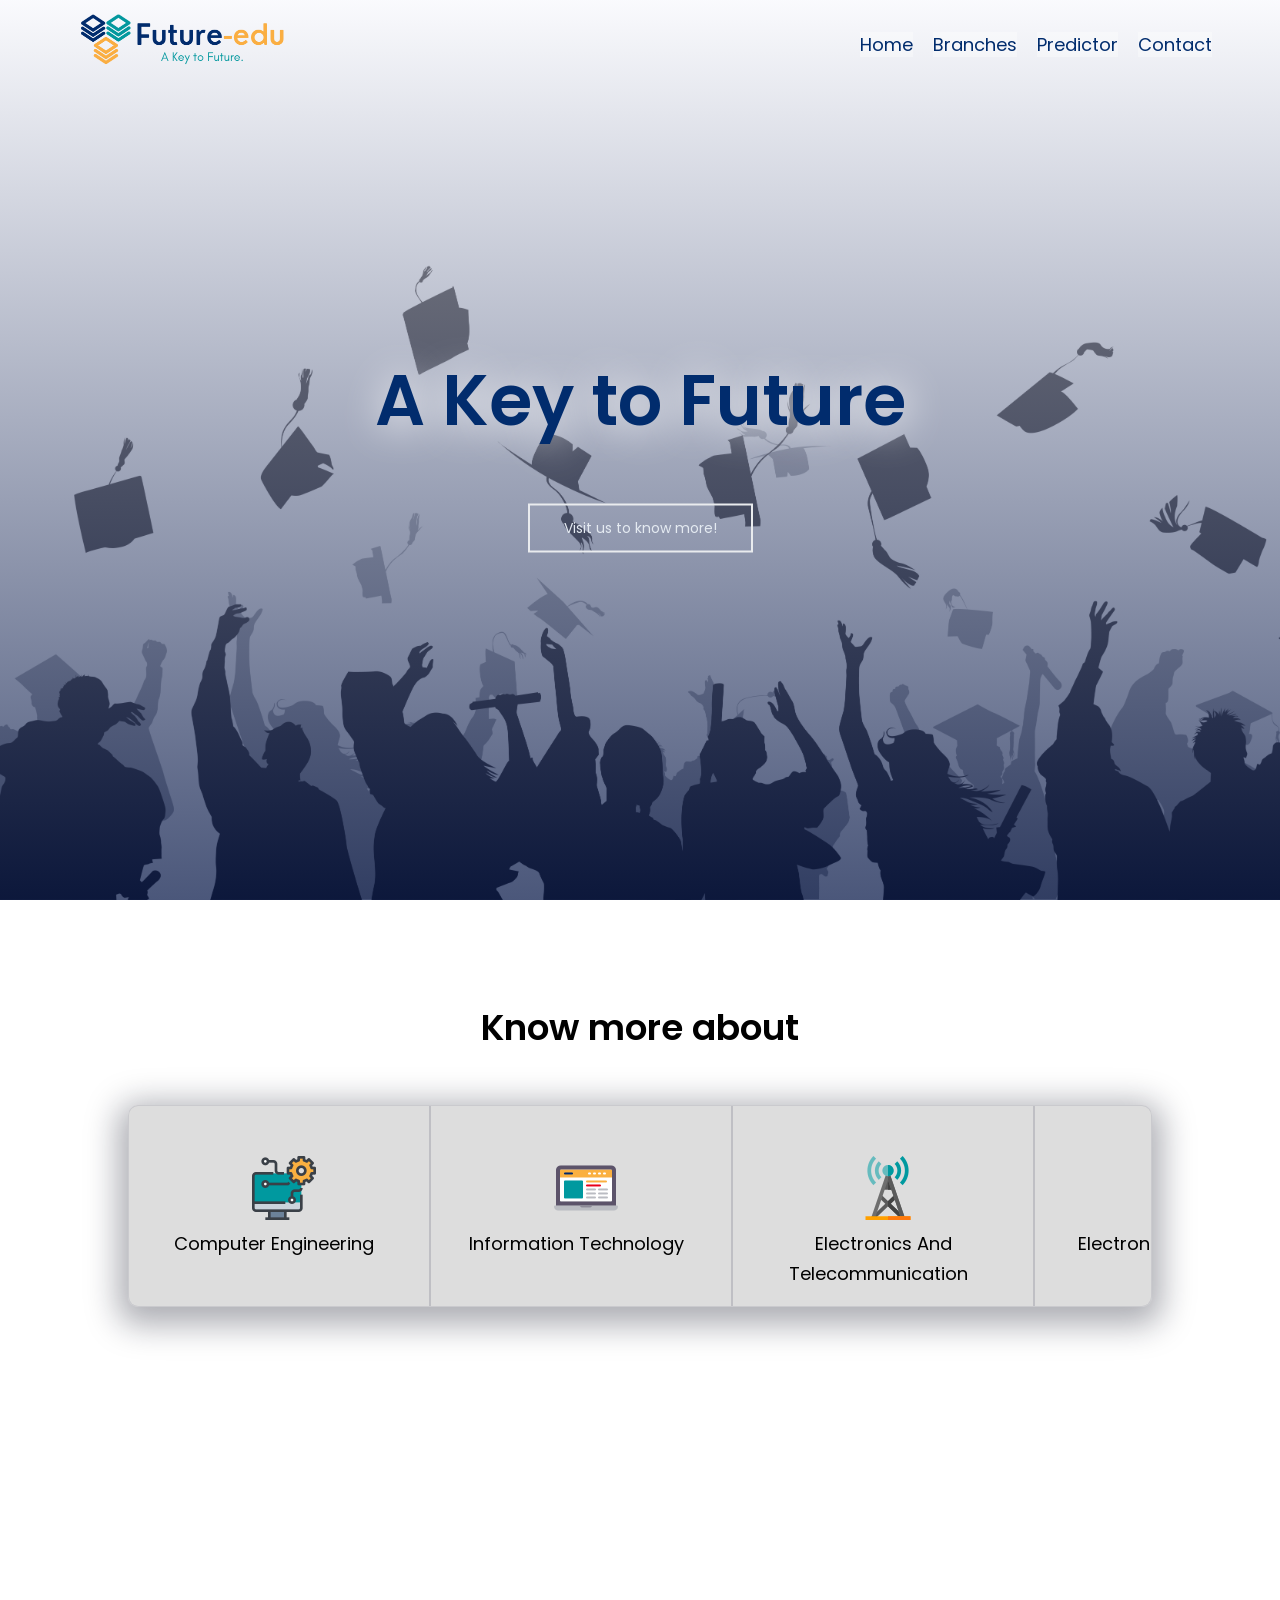
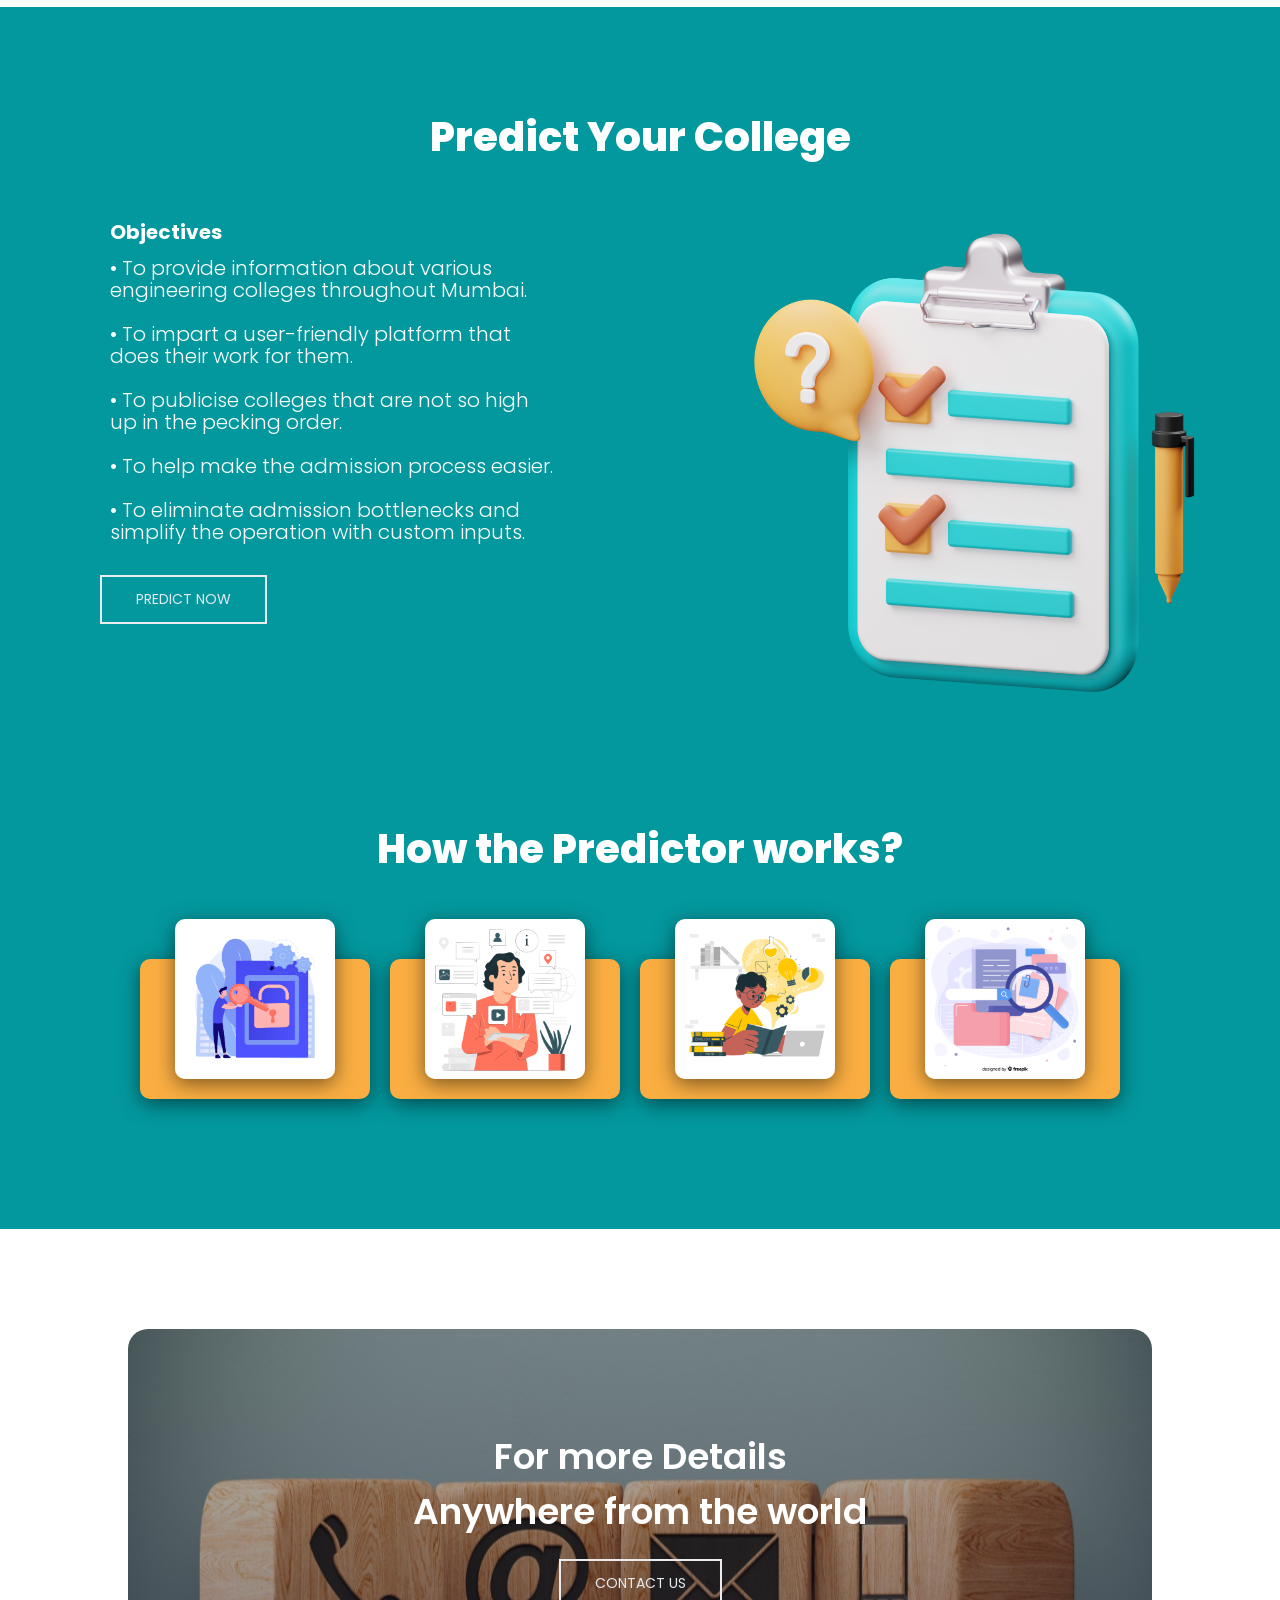
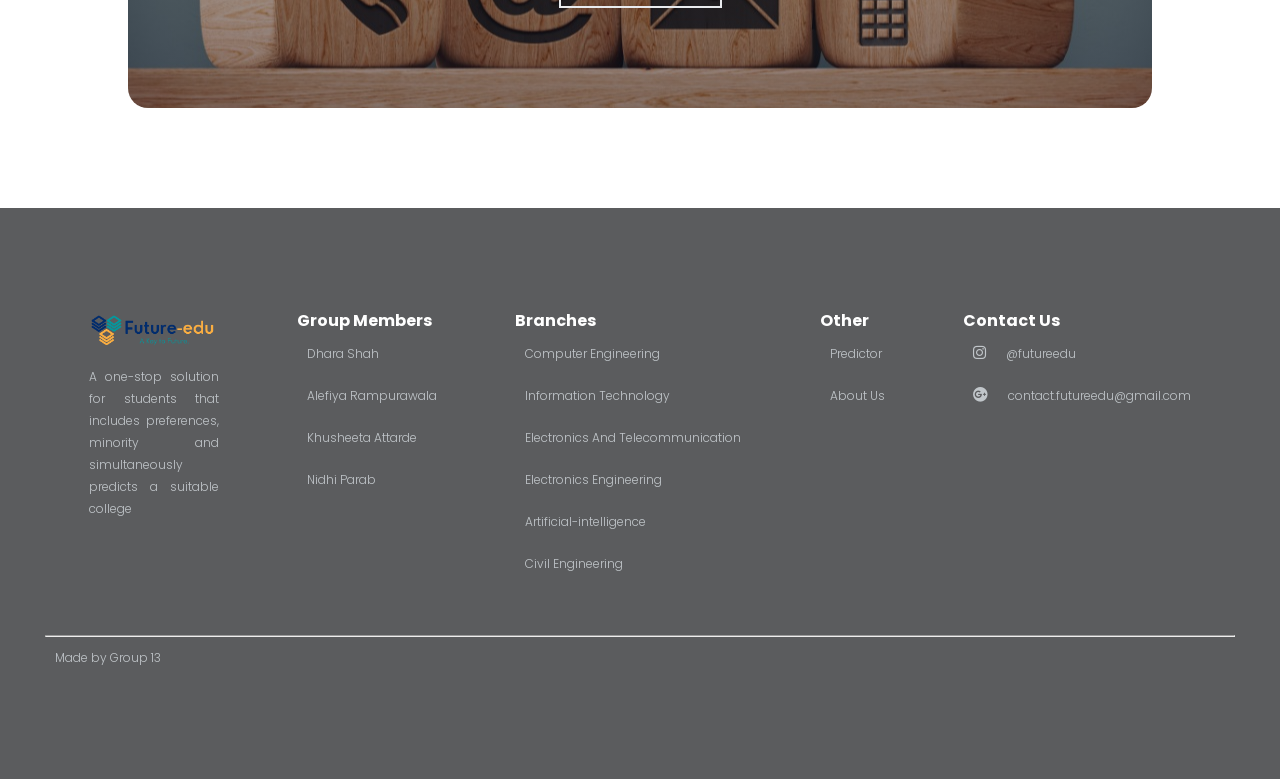
<file: index.html>
<!DOCTYPE html>
<html lang="en">
<head>
    <meta charset="UTF-8">
    <meta http-equiv="X-UA-Compatible" content="IE=edge">
    <meta name="viewport" content="width=device-width, initial-scale=1.0">
    <title>Future-edu</title>
    <link rel="stylesheet" href="style.css">
    <link rel="preconnect" href="https://fonts.googleapis.com">
<link rel="preconnect" href="https://fonts.gstatic.com" crossorigin>
<link href="https://fonts.googleapis.com/css2?family=Poppins:wght@200;300;400;600;800&display=swap" rel="stylesheet">
<link rel="stylesheet" href="https://cdnjs.cloudflare.com/ajax/libs/font-awesome/6.0.0-beta2/css/all.min.css">
<link rel="stylesheet" href="https://cdnjs.cloudflare.com/ajax/libs/font-awesome/6.0.0-beta2/css/v4-shims.min.css">
<link rel="icon" href="images/tabicon.png" type="image/x-icon">
</head>
<body>
   <section class="header">
       <nav>
           <a href="index.html"><img src="images/logo.png"></a>
           <div class="nav-links">
            <ul>
                <li><a href="index.html">Home</a></li>
                <li><a href="index.html#Branch"> Branches</a></li>
                <li><a href="index.html#predictor">  Predictor</a></li>
                <li><a href="contact.html"> Contact</a></li>
                   
                   
            </ul>

            <!-- search icon -->
 </div>
       </nav>
       <div class="text-box">
        <h1>A Key to Future</h1>
         <a href="about.html" class="hero-btn">Visit us to know more!</a>
    </div>
   </section>


<!-- ---------course---------- -->
<section class="course" id="Branch">
    <h1>Know more about</h1>
         <div class="row">
            <div class="wrapper">
                <div class="item">
                    <a href="comps.html">
                <img src="images/engineer (1).png" >
                <br>
                Computer Engineering
                </a>
                </div>

                <div class="item">
                    <a href="IT.html">
                <img src="images/laptop.png" >
                <br>
                Information Technology
                </a>
                </div>
                <div class="item">
                    <a href="extc.html">
                <img src="images/antenna.png" >
                <br>
                Electronics And <br> Telecommunication
                </a>
                </div>
                
                <div class="item">
                    <a href="electronics.html">
                <img src="images/cpu.png" >
                <br>
                Electronics Engineering
                </a>
                </div>

                <div class="item">
                    <a href="AI.html">
                <img src="images/artificial-intelligence.png" >
                <br>
                Artifical Intelligence
                </a>
                </div>

                <div class="item">
                    <a href="civil.html">
                <img src="images/architect.png" >
                <br>
                Civil Engineering
                </a>
                </div>
            
                
                
            </div>
            
         </div>

</section>

<!-- -------------Predictor--------- -->
<section class="pred" id="predictor">
    <h1>Predict Your College</h1>
    <div class="row2">
        
    <div class="col-p">
        
            <h3>Objectives</h3>
        <p>• To provide information about various engineering colleges throughout Mumbai. <br> <br>
            • To impart a user-friendly platform that does their work for them.<br> <br>
            • To publicise colleges that are not so high up in the pecking order.<br> <br>
            • To help make the admission process easier.<br> <br>
            • To eliminate admission bottlenecks and simplify the operation with custom inputs. <br><br></p>
        <a href="predictor.html" class="hero-btn">PREDICT NOW</a>
        </div>
        <div class="col-p">
            <img src="images/prediction.png">
        </div>
    </div>
    

</section>



<!-- ------------steps--------------- -->
     
<section class="steps">
    <h1> How the Predictor works?</h1>
       <div class="workcard_container">
             
    <div class="workcard">
       <div class="imgbox">
           <img src="images/loginwithus.jpg"/>
      </div>
       <div class="content">
           <h2>Step I</h2>
           <p>Access the Predictor
           </p>
      </div>
   </div>
   <div class="workcard">
       <div class="imgbox">
           <img src="images/pcdetails.jpg"/>
   
       </div>
       <div class="content">
           <h2>Step II</h2>
           <p>Enter personal details.
           </p>
      </div>
   </div>
   <div class="workcard">
       <div class="imgbox">
           <img src="images/lg.jpg"/>
   
       </div>
       <div class="content">
           <h2>Step III</h2>
           <p>Enter educational details.
           </p>
      </div>
   </div>
   <div class="workcard">
       <div class="imgbox">
           <img src="images/search.jpg"/>
   
       </div>
       <div class="content">
           <h2>Step IV</h2>
           <p>Find your match.
           </p>
      </div>
   </div>
   </div>
   
   </section>



<!-- ---------call to action--------- -->




<section class="cta">
    <h1>For more Details<br>Anywhere from 
        the world</h1>
        <a href="contact.html" class="hero-btn">CONTACT US</a>

</section>




<!-- ---------Footer---------- -->


<section class="footer">
    <div class="container">
        <div class="row">
            <div class="col">
                <img src="images/logo.png" class="footer-logo" >
               <p>A one-stop solution for students that includes
                preferences, minority and simultaneously predicts a suitable college
                   </p>
             </div>
             <div class="col-md-3">
                <h4>Group Members</h4>
                <p>Dhara Shah</p>
                <p>Alefiya Rampurawala</p>
                <p>Khusheeta Attarde</p>
                <p>Nidhi Parab</p>
             </div>
             <div class="col-md-3">
                 <ul>
                <h4>Branches</h4>
                <li><a href="comps.html"><p>Computer Engineering</p></a></li>
                <li><a href="IT.html"><p>Information Technology</p></a></li>
                <li><a href="extc.html"><p>Electronics And Telecommunication</p></a></li>
                     <li><a href="electronics.html"> <p>Electronics  Engineering</p></a></li>  
                     <li><a href="AI.html"><p>Artificial-intelligence</p></a></li>
                              <li><a href="civil.html"><p>Civil Engineering</p></a></li>
                                  
                                     
            </ul>
            </div>
             <div class="col-md-3">
                 <ul>
                <h4>Other</h4>
                <li><a href="predictor.html"><p>Predictor</p></a></li>
                    <li><a href="about.html"><p>About Us</p></a></li>
                </ul>
             </div>
             <div class="col-md-3">
                <h4>Contact Us</h4>
                <p><i class="fab fa-instagram"></i>@futureedu</p>
                <p><i class="fab fa-google-plus"></i>contact.futureedu@gmail.com</p>
             </div>

        </div> <hr>
        <p class="copyright">Made by Group 13</p>
    </div>

</section>






</body>
</html>
</file>
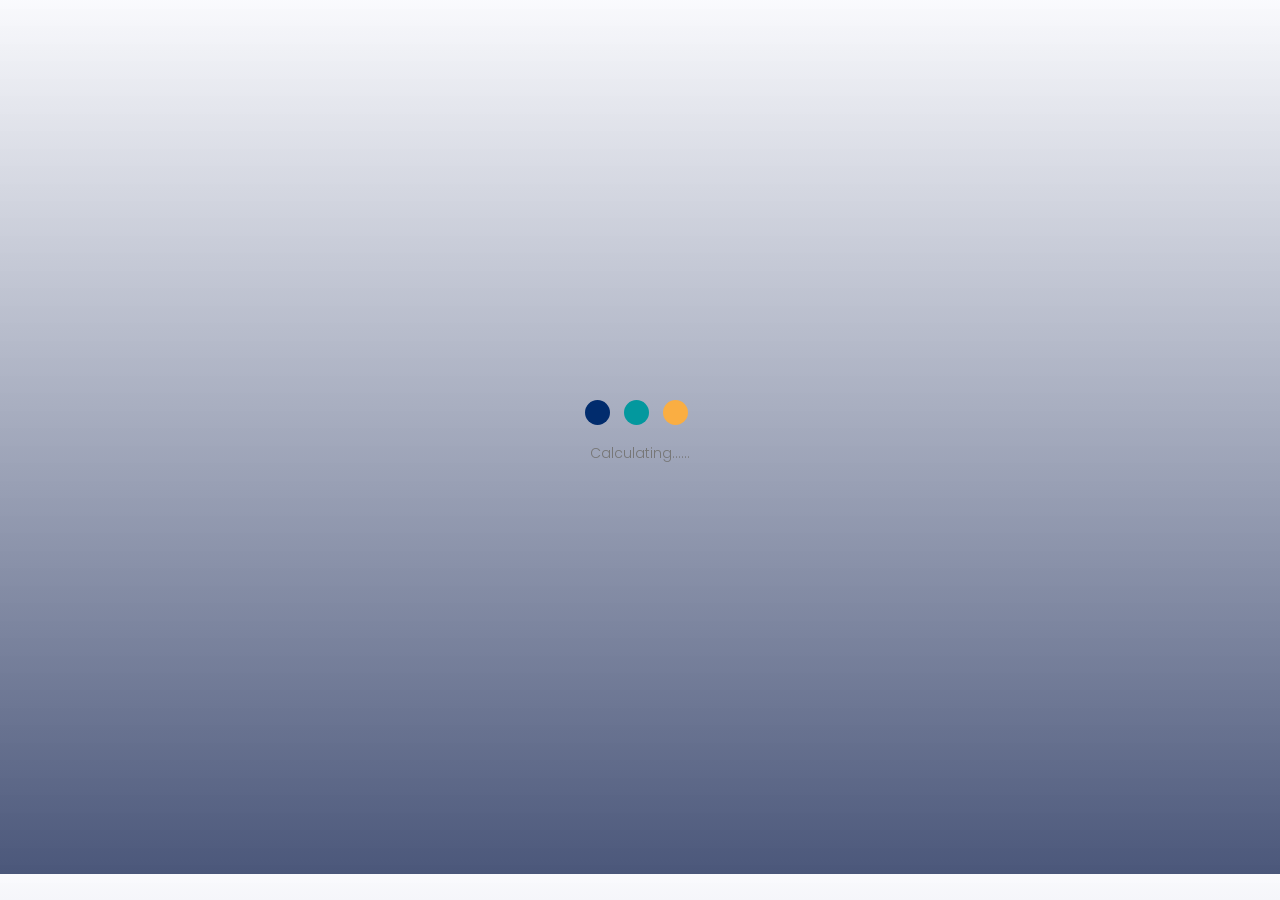
<file: loading.html>
<!DOCTYPE html>
<html lang="en">
<head>
    <meta charset="UTF-8">
    <meta http-equiv="X-UA-Compatible" content="IE=edge">
    <meta name="viewport" content="width=device-width, initial-scale=1.0">
    <title>Future-edu.com</title>
    <link rel="stylesheet" href="style.css">
    <link rel="preconnect" href="https://fonts.googleapis.com">
<link rel="preconnect" href="https://fonts.gstatic.com" crossorigin>
<link href="https://fonts.googleapis.com/css2?family=Poppins:wght@200;300;400;600;800&display=swap" rel="stylesheet">
<link rel="stylesheet" href="https://cdnjs.cloudflare.com/ajax/libs/font-awesome/6.0.0-beta2/css/all.min.css">
<link rel="stylesheet" href="https://cdnjs.cloudflare.com/ajax/libs/font-awesome/6.0.0-beta2/css/v4-shims.min.css">
<link rel="icon" href="images/tabicon.png" type="image/x-icon">
</head>

<body style="background-image: linear-gradient(rgba(245, 246, 252, 0.52), #041546b7);">
    <div class="loading">
        <div class="l">
        <span></span>
        <span></span>
        <span></span>
        <p>Calculating......</p>

        </div>
        
    </div>
</body>
</html>
</file>
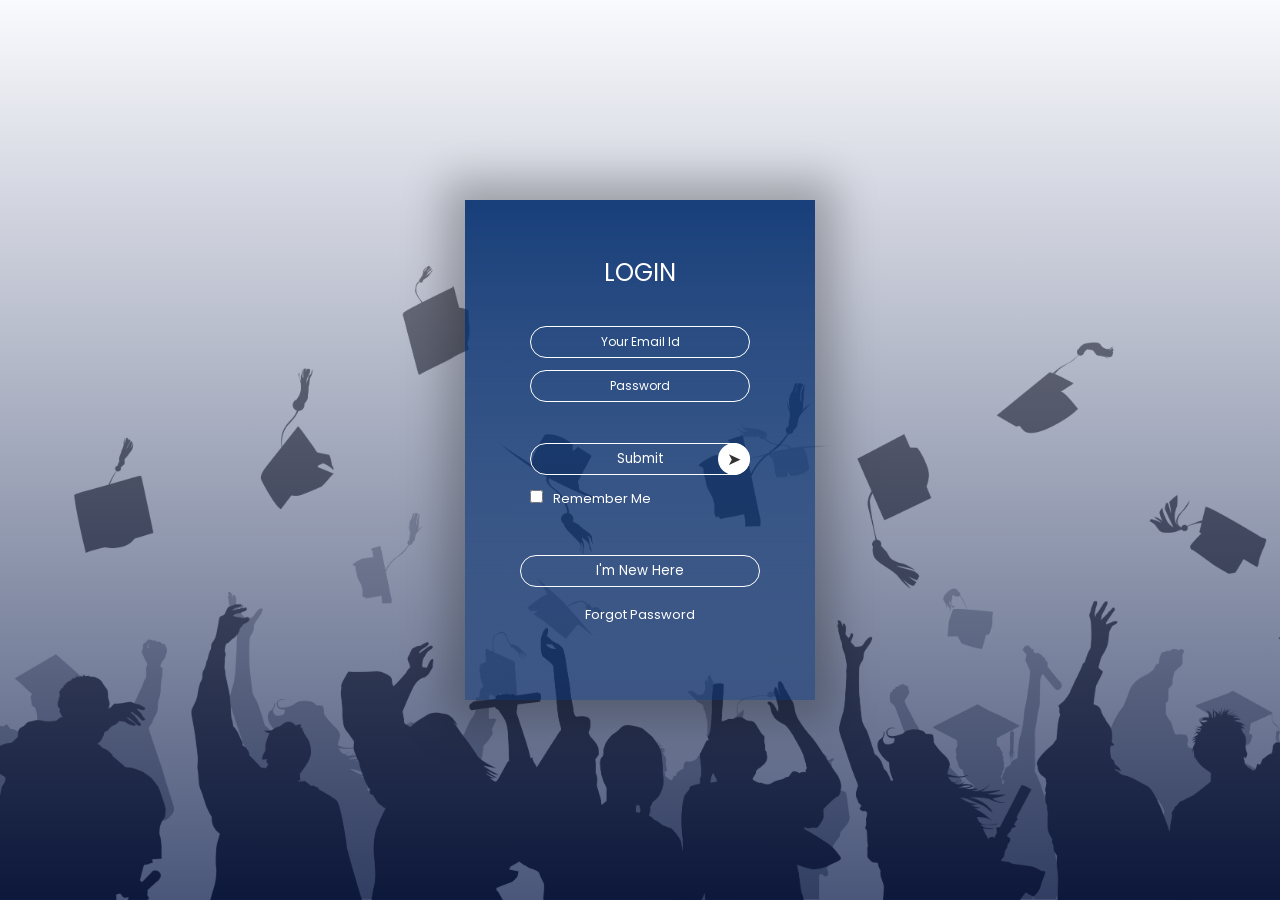
<file: login.html>
<!DOCTYPE html>
<html lang="en">
<head>
    <meta charset="UTF-8">
    <meta http-equiv="X-UA-Compatible" content="IE=edge">
    <meta name="viewport" content="width=device-width, initial-scale=1.0">
    <title>Future-edu|Login</title>
    <link rel="stylesheet" href="style.css">
    <link rel="preconnect" href="https://fonts.googleapis.com">
<link rel="preconnect" href="https://fonts.gstatic.com" crossorigin>
<link href="https://fonts.googleapis.com/css2?family=Poppins:wght@200;300;400;600;800&display=swap" rel="stylesheet">
<link rel="stylesheet" href="https://cdnjs.cloudflare.com/ajax/libs/font-awesome/6.0.0-beta2/css/all.min.css">
<link rel="stylesheet" href="https://cdnjs.cloudflare.com/ajax/libs/font-awesome/6.0.0-beta2/css/v4-shims.min.css">
<link rel="icon" href="images/tabicon.png" type="image/x-icon">
</head>
    <body>
   <div class="logcontainer">
            <div class="card">
                <div class="inner-box" id="card">
                    <div class="card-front">
                    <h2>LOGIN</h2>
                    <form>
                        <input type="email" class="input-box" placeholder="Your Email Id" required>
                        <input type="password" class="input-box" placeholder="Password" required>
                         <button type="submit" class="submit-btn_login">Submit</button>
                         <input type="checkbox"><span>Remember Me</span>
                    </form> 
                    <button type="button" class="btn" onclick="openRegister()">I'm New Here</button> 
                    <a href="">Forgot Password</a>
                    </div>
                        <div class="card-back">
                            <h2>REGISTER</h2>
                            <form>
                                <input type="text" class="input-box"  placeholder="Your Name" required>
                                <input type="email" class="input-box"  placeholder="Your Email Id" required>
                                <input type="password" class="input-box"  placeholder="Password" required>
                                 <button type="submit" class="submit-btn_login">Submit</button>
                                 <input type="checkbox"><span>Remember Me</span>
                            </form> 
                            <button type="button" class="btn" onclick="openLogin()">I've an account</button> 
                            <a href="">Forgot Password</a>   
                    
                        </div>
                    </div>

            </div>

        </div>

        <script>
            var card = document.getElementById("card");
            function openRegister(){
                card.style.transform = "rotateY(-180deg)";
            }
            function openLogin(){
                card.style.transform = "rotateY(0deg)";
            }
        </script>
    </body>
</html>
</file>
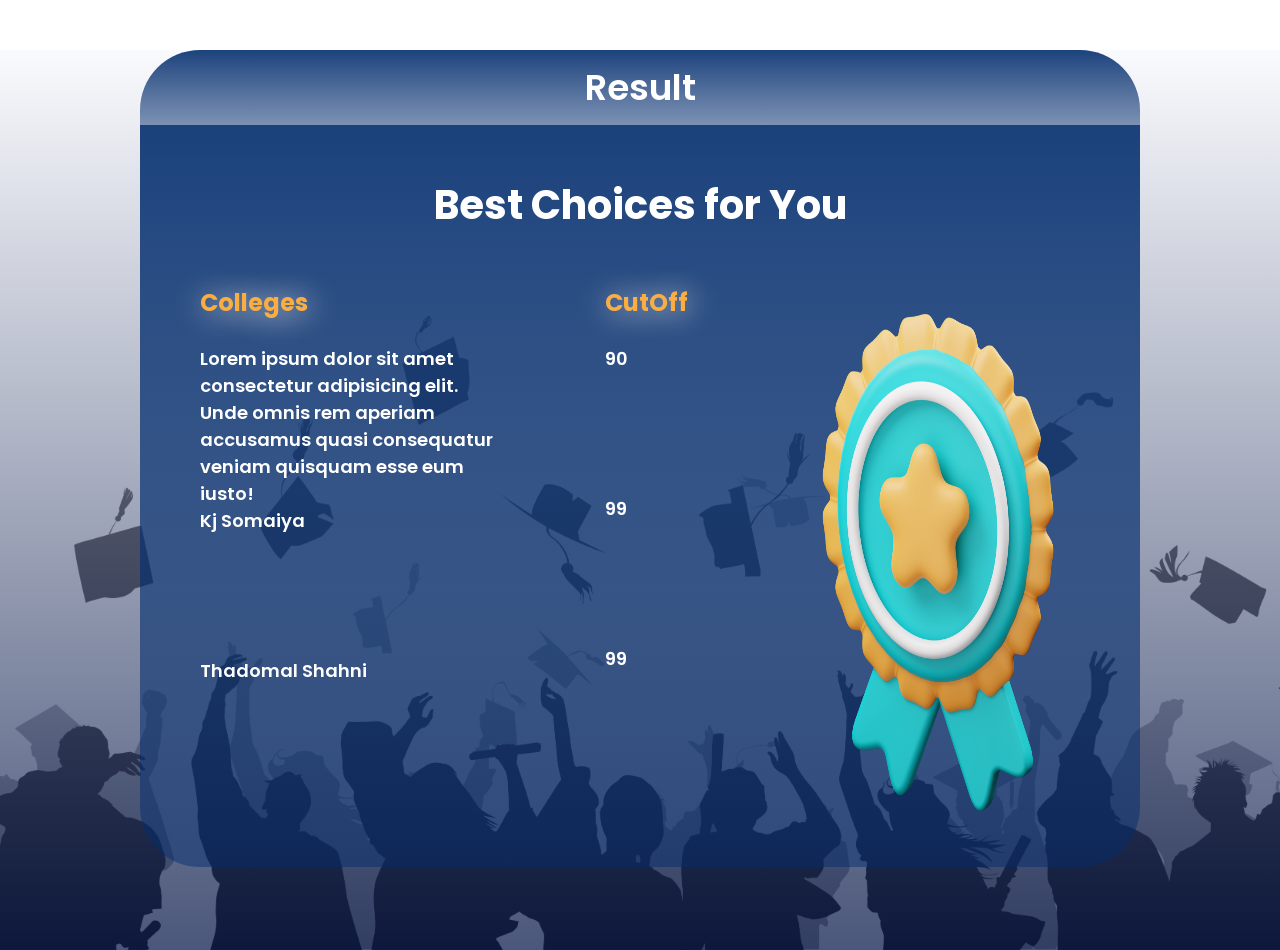
<file: output.html>
<!DOCTYPE html>
<html lang="en">
<head>
    <meta charset="UTF-8">
    <meta http-equiv="X-UA-Compatible" content="IE=edge">
    <meta name="viewport" content="width=device-width, initial-scale=1.0">
    <title>Future-edu|Predictor</title>
    <link rel="stylesheet" href="style.css">
    <link rel="preconnect" href="https://fonts.googleapis.com">
<link rel="preconnect" href="https://fonts.gstatic.com" crossorigin>
<link href="https://fonts.googleapis.com/css2?family=Poppins:wght@200;300;400;600;800&display=swap" rel="stylesheet">
<link rel="stylesheet" href="https://cdnjs.cloudflare.com/ajax/libs/font-awesome/6.0.0-beta2/css/all.min.css">
<link rel="stylesheet" href="https://cdnjs.cloudflare.com/ajax/libs/font-awesome/6.0.0-beta2/css/v4-shims.min.css">
<link rel="icon" href="images/tabicon.png" type="image/x-icon">
</head>
    <body>
   <div class="predictor-res">
       <h1>Result</h1>
       <div class="main">
        <form >
            <h2 >Best Choices for You </h2>
            <div class="col-r">
              
              <div class="colleges">
                <h3 >Colleges</h3>
                <br>
                <div class="result">
                  <h4>Lorem ipsum dolor sit amet consectetur adipisicing elit. Unde omnis rem aperiam accusamus quasi consequatur veniam quisquam esse eum iusto!</h4>
                
                </div>
    
                <div class="result">
                    <h4>Kj Somaiya</h4>
                  </div>
    
                  <div class="result">
                    <h4>Thadomal Shahni</h4>
                  </div>

              </div>
              <div class="colleges">
                
                <h3 >CutOff</h3>
                <br>
                <div class="result">
                  <h4>90</h4> 
                </div>
    
                <div class="result">
                   
                    <h4>99</h4> 
                  </div>
    
                  <div class="result">
                    
                    <h4>99</h4> 
                  </div>

              </div>
                <img src="images/results.png">
            </div>
            

            
              
        </form>
    </div>
   </div>
  
    </body>
</html>
</file>
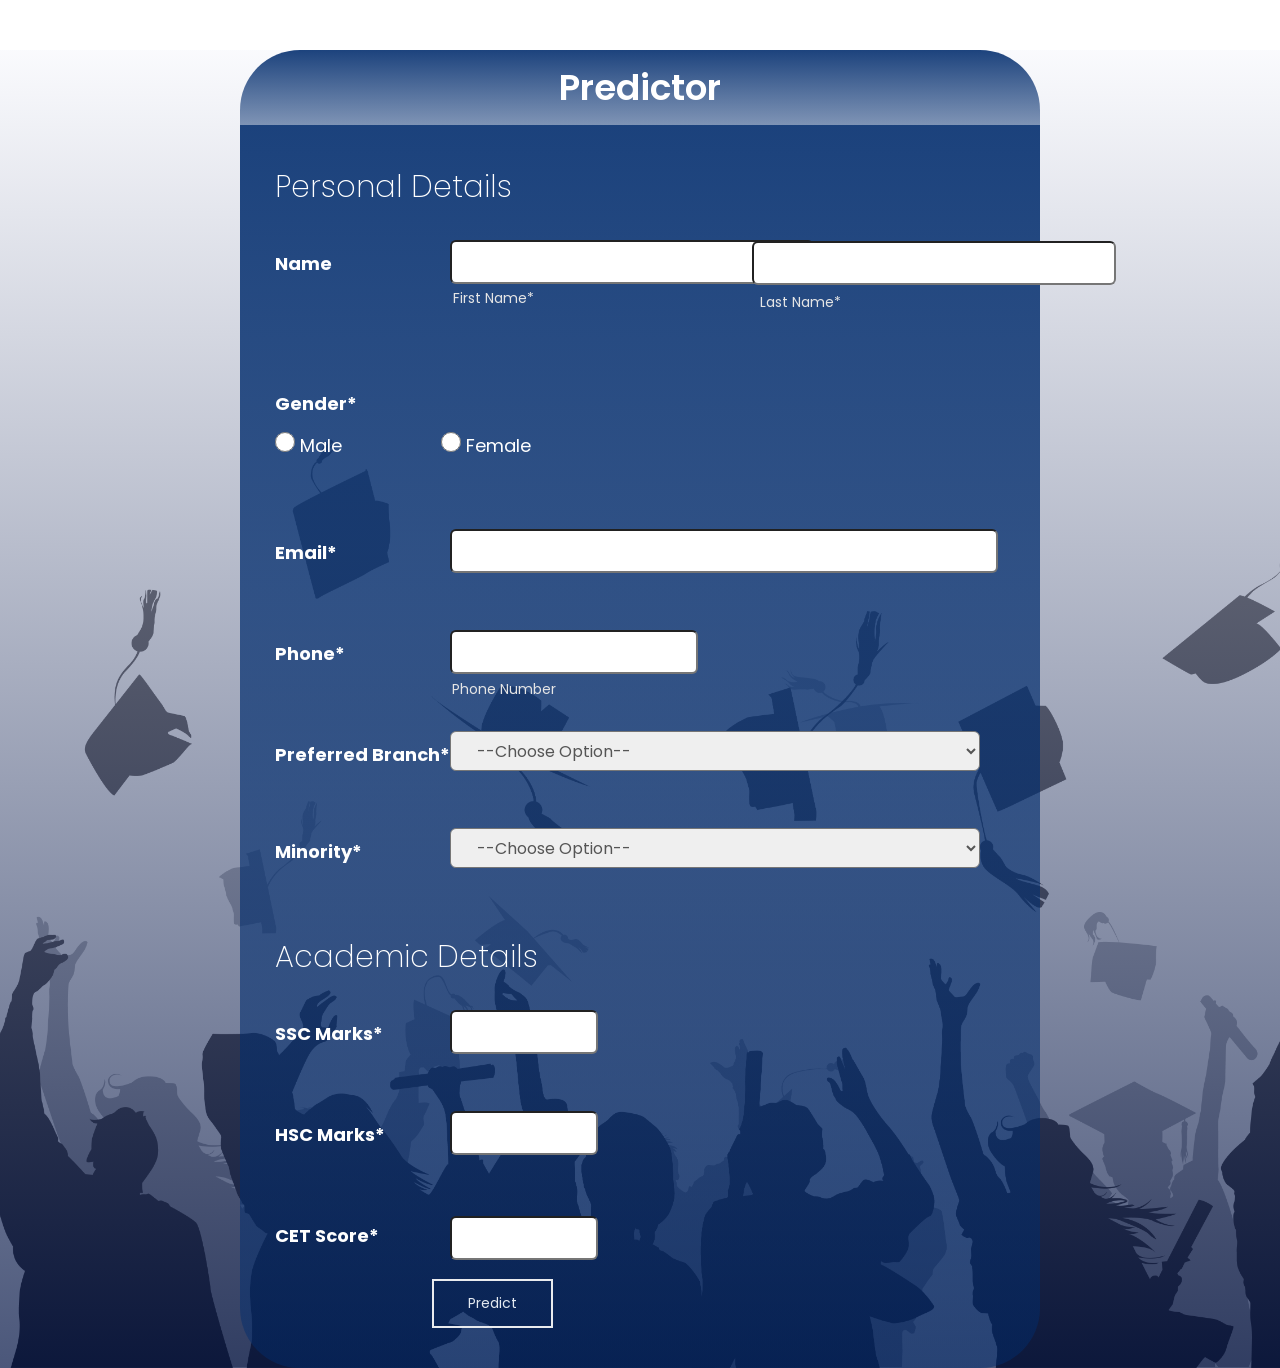
<file: predictor.html>
<!DOCTYPE html>
<html lang="en">
<head>
    <meta charset="UTF-8">
    <meta http-equiv="X-UA-Compatible" content="IE=edge">
    <meta name="viewport" content="width=device-width, initial-scale=1.0">
    <title>Future-edu|Predictor</title>
    <link rel="stylesheet" href="style.css">
    <link rel="preconnect" href="https://fonts.googleapis.com">
<link rel="preconnect" href="https://fonts.gstatic.com" crossorigin>
<link href="https://fonts.googleapis.com/css2?family=Poppins:wght@200;300;400;600;800&display=swap" rel="stylesheet">
<link rel="stylesheet" href="https://cdnjs.cloudflare.com/ajax/libs/font-awesome/6.0.0-beta2/css/all.min.css">
<link rel="stylesheet" href="https://cdnjs.cloudflare.com/ajax/libs/font-awesome/6.0.0-beta2/css/v4-shims.min.css">
<link rel="icon" href="images/tabicon.png" type="image/x-icon">
</head>
    <body>
   <div class="predictor">
       <h1>Predictor</h1>
       <div class="main">
        <form >
            <h2 class="title">Personal Details</h2>
            <div id="name">
                <h2 class="name">Name</h2>
                <input class="firstname" type="text" name="first_name" required><br>
                <label class="firstlabel">first name*</label>
 
                <input class="lastname" type="text" name="last_name" required><br>
                <label class="lastlabel">last name*</label>
 
 
                <h2 id="gender">Gender*</h2>
                <label class="radio">
                    <input class="radio-one" type="radio" name="status" required>
                    Male
                </label>
                <label class="radio">
                 <input class="radio-two" type="radio" name="status">
                 Female
             </label>
 
 
                <h2 class="name">Email*</h2>
                <input class="email" type="email" name="email" required>
 
                <h2 class="name">Phone*</h2>
                <input class="number" type="text" name="phone">
                <label class="phone-number">Phone Number</label>
 
 
                <h2 class="name"> Preferred Branch*</h2>
                <select class="option"name="branch" required>
                 <option disabled="disabled" selected="selected">--Choose Option--</option>
                 <option> Computer Engineering</option>
                 <option> Information Technology</option>
                 <option> Electronics and Telecommunication</option>
                 <option> Electronics Engineering</option>
                 <option>Artificial Intelligence</option>
                 <option>Civil Engineering</option>

                </select>

                <h2 class="name"> Minority*</h2>
                <select class="option"name="branch" required>
                 <option disabled="disabled" selected="selected">--Choose Option--</option>
                 <option> None </option>
                 <option> Hindi</option>
                 <option> Gujarati</option>
                 <option> Sindhi</option>
                 <option> Punjabi</option>
                 
                </select>
 
 
                            
 
 
                <h2 class="title">Academic Details</h2>
                
                <h2 class="name">SSC Marks*</h2>
                <input class="ssc" type="text" name="ssc_marks" required>
                   
                <h2 class="name">HSC Marks*</h2>
                         <input class="hsc" type="text" name="hsc_marks" required>
                         
                         <h2 class="name">CET Score*</h2>     
                    <input class="cet" type="text" name="cet_marks" required>
                    
                    
               
                    <button type="button" class="hero-btn predict" >Predict</button> 
 
 
 
 
 
            </div>
        </form>
    </div>
   </div>
  
    </body>
</html>
</file>
<file: style.css>
*{
    margin: 0;
    padding: 0;
    font-family: 'Poppins', sans-serif;
   
}
.header{
    
    background-image:
    linear-gradient(rgba(245, 246, 252, 0.52), #041546b7),
    url(images/image.jpg);
    width: 100%;
    height: 100vh;
    background-size: cover;
    background-position: center;
 
}
nav{
    display: flex;
    padding: 2px 60px ;
    justify-content: space-between;
    align-items: center;
}
nav img{
    width: 250px;
}
.nav-links{
    flex: 1;
    text-align: right;
}
.nav-links ul li{
    list-style: none;
    display: inline-block;
    padding: 8px;
    position: relative;
    
}
.nav-links ul li a{
    color: #012C6D;
    background: rgba(255, 255, 255, 0.3);
    
    text-decoration: none;
    font-size: 18px;
}
.nav-links ul li::after{
    content: '';
    width: 0%;
    height: 2px;
    background: #FAAE42;
    display: block;
    margin: auto;
    transition: 0.5s;
}
.nav-links ul li:hover::after{
    width: 100%;
}

.text-box{
    width: 90%;
    color: #012C6D;
    position:absolute;
    top: 50%;
    left: 50%;
    transform: translate(-50%,-50%);
    text-align: center;
    
}
.text-box h1{
    font-size: 70px;
    text-shadow: 2px 2px 40px #ffffff;
}
.text-box p{
    margin: 10px 0 40px;
    font-size: 14px;
    color:#cbd9ee;
}
.hero-btn{
    display: inline-block;
    text-decoration: none;
    color: #e4eaf1;
    border: 2px solid #e9ebee;
    padding: 12px 34px;
    font-size: 14px;
   
    background: transparent;
    position: relative;
    cursor: pointer;
}
.hero-btn:hover{
    border: 2px solid #faae42;
    background: #FAAE42;
    transition: 1s;
}
/* ---------course----------  */

.course{
    width: 80%;
    margin: auto;
    text-align: center;
    padding-top: 100px;
    padding-bottom: 100px;
       
}
.course a{
   color: #000;
    font-size: 18px;
    
    line-height: 30px;
    
    padding: 10px;
    text-decoration: none;
}
h1{
    font-size: 36px;
    font-weight: 600;
    padding-bottom: 50px;
}
p{
    color: #777;
    font-size: 14px;
    font-weight: 300;
    line-height: 22px;
    padding: 10px;
}
.wrapper{
   max-height: 200px;
   border: 1px solid #ddd;
   display: flex;
   
   overflow-x: auto;
   overflow-y: hidden;
   background: rgba(16, 17, 34, 0.267);
   box-shadow: 0 8px 32px 10px rgba(16, 17, 34, 0.342);
   backdrop-filter: blur( 4px );
   -webkit-backdrop-filter: blur( 4px );
   border-radius: 10px;
     border: 1px solid rgba( 255, 255, 255, 0.18 );

  }
  
  .wrapper .item {
    min-width: 300px;
    height: 200px;
    padding-top: 50px;
    text-align: center;
    background-color: #ddd;
    margin-right: 2px;
    cursor: pointer;
  }
  
  .wrapper .item:hover{
    border: 2px;
    background: #a09f9e94;
    transition: 1s;
}

/* /-------- Predictor home-----/ */

.pred{
   margin-top:200px ;
   background-color: #03989E;
   
}
.row2{
    display: flex;
}
.pred h1{
    font-weight: 800;
    font-size: 40px;
    color: white;
    padding-top: 100px;
}
.col-p{
    
    padding-left: 100px;
    
    
}

.col-p img{
    max-width: 90%;
    padding-left: 30px;
}
 .col-p h3{
    color: white;
    font-size: 20px;
    padding-left: 10px;

}
.col-p p{
    color: white;
    font-size: 20px;
}

/* /-------- steps-----/ */
.steps
 {
    
    align-items: center;
    justify-content: center;
    /* display: flex; */
    padding: 100px;
    background-color: #03989E;
  
 
} 
.steps h1{
    font-weight: 800;
    font-size: 40px;
    color: white;
}
h1{
    width: 80%;
    margin: auto;
    text-align: center;
    font-size: 36px;
    font-weight: 600;
    padding-bottom: 50px;
}
.workcard_container{
    position: relative;
    width: 1000px;
    display: flex;
    justify-content: center;
    align-items: center;
    flex-wrap: wrap;
    padding: 30px;

}
.workcard_container .workcard
{
    position: relative;
    max-width: 200px;
    height: 100px;
    box-shadow: 0px 5px 20px rgb(0, 0, 0,0.5);
    transition: 0.3s ease-in-out;
 
  margin-left: auto;
  margin-right: auto;
  padding: 20px 15px;
    background: #fff;
     background:#FAAE42 ;
    display: flex;
    flex-direction: column;
    cursor: pointer;
    border-radius: 10px;

}
.workcard:hover{
    height: 250px;  
    border: 1px solid #ffffff;
    background:   #ffffff ;
  
}

.workcard_container .workcard .imgbox
{
     position: relative;
    width: 80%;
    height: 80%;
 
    z-index: 99;
    top: -60px;
    left: 20px;
}
.workcard_container .workcard .imgbox img {
    max-width: 100%; 
     border-radius: 10px; 
     box-shadow: 0px 5px 20px rgb(0, 0, 0,0.5);
}
.workcard_container .workcard .content
{
    position: relative;
    margin-top: -80px;
 
    padding: 10px 15px;
  text-align: center;
 
  color: #333;
  visibility: hidden;
   opacity: 0;
    transition: 0.3s ease-in-out;
}
.workcard:hover > .content{
    visibility: visible;
   opacity: 1;
   margin-top: -40px;
   transition-delay: 0.3s;
 
}
.workcard_container p{
     font-size: 20px;
  font-weight: 100px;
  color: #012C6D;
}
.content h2{
    color: #012C6D;
}
/* /-----call to action----/ */
.cta{
    margin: 100px auto;
    width: 80%;
    background-image: linear-gradient(rgba(3, 3, 3, 0.274),#1a1a2b7e),url(images/cta.jpeg); 
        background-position: center;
      background-size:cover;
      border-radius: 20px;
      text-align: center;
      padding: 100px 0;
}
.cta h1{
    color: rgb(255, 255, 255);
    text-shadow: #ddd;
    margin-bottom:  20px;
    padding: 0;
}

  /* !-- ---------Footer---------- -- */
  
.footer{
    padding: 100px 20px;
    background-color: #5b5c5e;
    color: #ffffff;
}
.container{
    max-width: 1300px;
    margin: auto;
    padding-left: 25px;
    padding-right: 25px
}
.row{
    display: flex;
    flex-wrap: wrap;
    justify-content: space-around;

}
.footer-logo{
    width: 150px;
    margin-top: 15px;
    margin-bottom: 15px;
}
.col {
    text-align: justify;
    width: 150px;
    
   
}
.col-md-3{
    cursor: pointer;
}
.footer .col-md-3 ul li :hover{
    color: #FAAE42;
   transition-delay: 0.1s;
}
.col-md-3 ul li{
    list-style: none;
 
    position: relative;
    
}
.col-md-3 ul li a{
    color: #012C6D;
    background: rgba(255, 255, 255, 0.3);
    
    text-decoration: none;
    font-size: 18px;
}

.col img {
    display: block;
    margin: 0 auto;
   
}   
.footer p{
    font-size: 12px;
    color: #c1c6ca;
    
    
}
.footer .row .fab{
    padding-right: 20px;
    font-size: 15px;
}
.footer hr{
    margin-top: 50px;
    background: #909296;
}
.footer .copyright{
    text-align: left;
}






/* ------about us--------- */

.sub-header
{
    height: 50vh;
    width: 100%;
    background-image: linear-gradient(rgba(245, 246, 252, 0.52), #041546b7),
    url(images/ian-schneider-TamMbr4okv4-unsplash.jpg);
    background-position: center;
    background-size: cover;
    text-align: center;
    color: #ffffff;    

}
.sub-header h1{
    margin-top: 100px;
    text-shadow: 2px 2px 40px #ffffff;
}

.about-us{
    width: 80%;
    margin: auto;
    padding-top:80px ;
    padding-bottom: 50px;
}
.about-col{
    flex-basis: 48%;
    padding: 30px 2px;
}
.about-col img{
    width: 100%;
}
.about-col h1{
    padding-top: 0;
}
.about-col p{
    padding: 15px 0 25px;
    
}
.grp{
    
    font-weight:bold;
}
.red-btn{
    border: 1px solid #FAAE42;
    background:transparent;
    color: #FAAE42;

}

.red-btn:hover{
    color: #ffffff;
}


/* ----------contact us---------- */

.contact-us{
    width: 80%;
    margin: auto;
    padding-top:80px ;
    
}
.contact-col{
    flex-basis: 48%;
    margin-bottom: 30px ;
}

.contact-col div{
    display:flex;
    align-items: center;
    margin-bottom: 40px;
}
.contact-col .fab{
    font-size: 28px;
    color:#FAAE42 ;
    margin:10px;
    margin-right: 30px;
}
.contact-col div p{
    padding: 0;
}
.contact-col div h5{
    font-size: 20px;
    margin-bottom: 5px;
    font-weight: 400;
}
.contact-col ::placeholder{

    color: rgb(0, 0, 0);
    font-size: 12px;
}
.contact-col input, .contact-col textarea{
    width: 100%;
    padding: 15px;
    margin-bottom: 17px;
    outline: none;
    border: 1px solid #ccc;
}


/*<!-- ---------comps content---------- --> */

.Branches-us{
    width: 80%;
    margin: auto;
    padding-top:80px ;
    padding-bottom: 50px;
}
.Branches-col{
    flex-basis: 48%;
    padding: 30px 2px;
}

.Branches-col img{
    margin: 50px;
    width: 80%;
}
.Branches-col h1{
    padding-top: 0;
}
.Branches-col p{
    margin: 50px;
    padding: 50px 0 0;
    text-align: justify;
    font-size: 20px;
    font-weight: 200px;
    color: #000;
}

/* ---------login----------*/ 

.logcontainer{
    width: 100%;
    height: 100vh;
    font-family: sans-serif;
   
    color: #ffffff;
    display: flex;
    align-items: center;
    justify-content: center;

    background-image:
    linear-gradient(rgba(245, 246, 252, 0.52), #041546b7),
    url(images/image.jpg);
    width: 100%;
    height: 100vh;
    background-size: cover;
    background-position: center;
}

.card{
    width: 350px;
    height: 500px;
    box-shadow: 0 0 40px 20px rgba(0,0,0,0.26);
    perspective: 1000px;
}

.inner-box{
        position: relative;
        width: 100%;
        height: 100%;
        transform-style: preserve-3d;
        transition: transform 1s;
}

.card-front, .card-back{
    position: absolute;
    width: 100%;
    height: 100%;
    background-position: center;
    background-size: cover;
    background-image:linear-gradient(rgba(1, 44, 109, 0.89),rgba(1, 44, 109, 0.473));
    padding: 55px;
    box-sizing: border-box;
    backface-visibility: hidden;
}

.card-back{
    transform: rotateY(180deg);
}
.card h2{
    font-weight:  normal;
    font-size: 24px;
    text-align: center;
    margin-bottom: 20px;
}
.input-box{
    width:100%;
    background: transparent;
    border: 1px solid #fff;
    margin: 6px 0;
    height: 32px ;
    border-radius: 20px;
    padding:  0 10px;
    box-sizing:  border-box;
    outline:  none;
    text-align: center;
    color: #fff;
}
::placeholder{
    color: #fff;
    font-size: 12px;
}
/* button{
    width:100%;
    background: transparent;
    border:  1px solid #fff;
    margin: 35px 0 10px;
    height: 32px;
    font-size: 12p;
    border-radius: 20px;
    padding: 0 10px;
    box-sizing: border-box;
    outline: none;
    color: #fff;
    cursor: pointer;
} */
.submit-btn_login{
    position:relative;
    width:100%;
    background: transparent;
    border:  1px solid #fff;
    margin: 35px 0 10px;
    height: 32px;
    font-size: 12p;
    border-radius: 20px;
    padding: 0 10px;
    box-sizing: border-box;
    outline: none;
    color: #fff;
    cursor: pointer;
}
.submit-btn_login:hover{
    border: 2px solid #faae42;
    background: #FAAE42;
    transition: 1s;
}
.submit-btn_login::after{
    content: '\27a4';
    color: #333;
    line-height: 32px;
    font-size: 17px;
    height: 32px;
    width: 32px;
    border-radius: 50%;
    background: #fff;
    position: absolute;
    right: -1px;
    top: -1px;
}
.logcontainer span{
    font-size: 13px;
    margin-left: 10px;
}

.card .btn{
    margin-top: 70px;
    width:100%;
    background: transparent;
    border:  1px solid #fff;
    margin: 35px 0 10px;
    height: 32px;
    font-size: 12p;
    border-radius: 20px;
    padding: 0 10px;
    box-sizing: border-box;
    outline: none;
    color: #fff;
    cursor: pointer;
}

.card a{
     color: #fff;
     text-decoration: none;
     display: block;
     text-align: center;
     font-size: 13px;
     margin-top: 8px;
}


/*<!-- ---------Predictor---------- --> */

.predictor{
    background-image:
    linear-gradient(rgba(245, 246, 252, 0.52), #041546b7),
    url(images/image.jpg);
    width: 100%;
    background-size: cover;
    background-position: center;  
       
}

.predictor h1{
    width: 800px;
    background-image:linear-gradient(rgba(1, 44, 109, 0.89),rgba(1, 44, 109, 0.473));
    margin-top:50px;
    color: #fff;
    padding: 10px 0px 10px 0px;
    border-radius: 60px 60px 0px 0px;
    text-align: center;
}

.main{
    background-image:linear-gradient(rgba(1, 44, 109, 0.89),rgba(1, 44, 109, 0.473));
    border-radius: 0 0 60px 60px;
    width: 800px;
    margin: auto;
}
form{
    padding: 10px;
}

.name{
    margin-left:25px ;
    margin-top: 30px;
    width: 200px;
    color: white;
    font-size: 18px;
    font-weight: 700;
}
.name output{
    color: white;
}
.firstname{
    position : relative;
    left: 200px;
    top: -37px;
    line-height: 40px;
    border-radius: 6px;
    padding: 0 22px;
    font-size: 16px;
}
.lastname{
    position : relative;
    left: 417px;
    top: -80px;
    line-height: 40px;
    border-radius: 6px;
    padding: 0 22px;
    font-size: 16px;
    
}
.firstlabel{
    position: relative;
    color: #e5e5e5;
    text-transform: capitalize;
    font-size: 14px;
    left: 203px;
    top: -45px;
}
.lastlabel{
    position: relative;
    color: #e5e5e5;
    text-transform: capitalize;
    font-size: 14px;
    left: 510px;
    top: -76px;
}

.email{
    position: relative;
    left: 200px;
    top:-37px;
    line-height: 40px;
    width: 500px;
    border-radius: 6px;
    padding: 0 22px;
    font-size: 16px;
    color: #555;
}

.code{
    position: relative;
    left: 200px;
    top:-37px;
    line-height: 40px;
    width: 50px;
    border-radius: 6px;
    padding: 0 22px;
    font-size: 16px;
    color: #555;
}
.number{
    position: relative;
    left: 200px;
    top:-37px;
    line-height: 40px;
    width: 200px;
    border-radius: 6px;
    padding: 0 22px;
    font-size: 16px;
    color: #555;
}

.phone-number{
    position: relative;
    color: #e5e5e5;
    text-transform: capitalize;
    font-size: 14px;
    left: -50px;
    
}
.option{
    position: relative;
    left: 200px;
    top:-37px;
    line-height: 40px;
    width: 530px;
    height: 40px;
    border-radius: 6px;
    padding: 0 22px;
    font-size: 16px;
    color: #555;
    outline: none;
    overflow: hidden;
}
#gender{
    margin-left: 25px;
   
    color: white;
    font-size: 18px;
}
.radio{
    display: inline-block;
    padding-right: 70px;
    font-size: 18px;
    margin-left: 25px;
    margin-top: 15px;
    padding-bottom: 50px;
    color: white;
}
.radio input{
    width:20px;
    height: 20px;
    border-radius: 50%;
    cursor: pointer;
    outline: none;
}

.title{
    
    margin-left:25px ;
    margin-top: 30px;
    width: 400px;
    color: white;
    font-size: 30px;
    font-weight: 200;
    padding-bottom: 10px ;
}
.ssc{
    position: relative;
    left: 200px;
    top:-37px;
    line-height: 40px;
    width: 100px;
    border-radius: 6px;
    padding: 0 22px;
    font-size: 16px;
    color: #555;
}


.hsc{
    position: relative;
    left: 200px;
    top:-37px;
    line-height: 40px;
    width: 100px;
    border-radius: 6px;
    padding: 0 22px;
    font-size: 16px;
    color: #555;
}
.cet{
    position: relative;
    left: 200px;
    top:-65px;
    line-height: 40px;
    width: 100px;
    border-radius: 6px;
    padding: 0 22px;
    font-size: 16px;
    color: #555;
}

.predict{
   margin: 30px;
   align-items: center;
}


/* ---------------------result-------------------- */
.predictor-res{
   
    background-image:
    linear-gradient(rgba(245, 246, 252, 0.52), #041546b7),
    url(images/image.jpg);
    width: 100%;
    height: 100vh;
    background-size: cover;
    background-position: center;
       
}

.predictor-res h1{
    width: 1000px;
    background-image:linear-gradient(rgba(1, 44, 109, 0.89),rgba(1, 44, 109, 0.473));
    margin-top:50px;
    color: #fff;
    padding: 10px 0px 10px 0px;
    border-radius: 60px 60px 0px 0px;
    text-align: center;
}
.predictor-res h2{
    font-size: 40px;
    color: #fff;
    text-align: center;
    padding: 40px 0px 0px 0px;
}

.predictor-res .main{
    background-image:linear-gradient(rgba(1, 44, 109, 0.89),rgba(1, 44, 109, 0.473));
    border-radius: 0 0 60px 60px;
    
    width: 1000px;
    margin: auto;
}
.col-r{
    display: flex;
}
.main img{
    width: 40%;
    
   position:relative;
   -webkit-animation:glide 1s ease-in-out alternate infinite;
}
@-webkit-keyframes glide  {
    from {
       left:0px;
       top:0px;
    }
    
    to {
       left:0px;
       top:30px;
    }
 
 }

form{
    padding: 10px;
}
.predictor-res .result
{
    display: flex;
    
    
}
.predictor-res h3
{
       
    font-size: 24px;
    color: #FAAE42;
    text-shadow: 2px 2px 30px #ffffff;
    
}
.colleges{
    
    padding: 50px; 
}
.predictor-res .result h4
{
    
    font-size: 18px;
    color: white;
    font-weight: 600;
    padding-bottom: 2;  
    min-height: 150px;
    
}


/* ---------------------loading------------------- */
.loading{
    margin: 400px;
    display: flex;
    align-items: center;
    justify-content: center;

}
.loading .l span{
    width: 25px;
    height: 25px;
    margin: 0 5px;
    background-color: #012C6D;
    border-radius: 50%;
    display: inline-block;
    animation-name: dots;
    animation-duration: 2s ;
    animation-iteration-count: infinite;
    animation-timing-function: ease-in-out;
}
.loading span:nth-child(2){
    background-color: #03989E;
    animation-delay: 0.4s;
}
.loading span:nth-child(3){
    background-color: #FAAE42;
    animation-delay: 0.8s;
}
@keyframes dots{
    50%{
        opacity: 0;
        transform: scale(0.7) translateY(10px);
    }
}


/* <----------404page---------> */


.notfound{
    
    width: 100%;
    min-height: 100vh;
    background-image: linear-gradient(rgba(245, 246, 252, 0.52), #041546b7);
   display: flex;
    align-items: center;
  
    justify-content: center;
}  
.notfoundwapper{
     text-align: center;
    
}
.notfoundwapper h2{
 margin: 40px 0;
 font-size: 2.5rem;
}
.notfoundwapper img{
    width: 600px;
    max-width: 80%;
}
.notfoundwapper h4{
    margin: 40px 0 20px;
    font-size: 1.2rem;
}
.a{
    padding: 15px;
    background-color: #012C6D;
    color: #fff;
    border: none;
    font-weight: 700;
    letter-spacing: 1px;
    border-radius: 6px;
    cursor: pointer;
}

.notfoundwapper .a:hover {
    background: #FAAE42;
}
</file>
